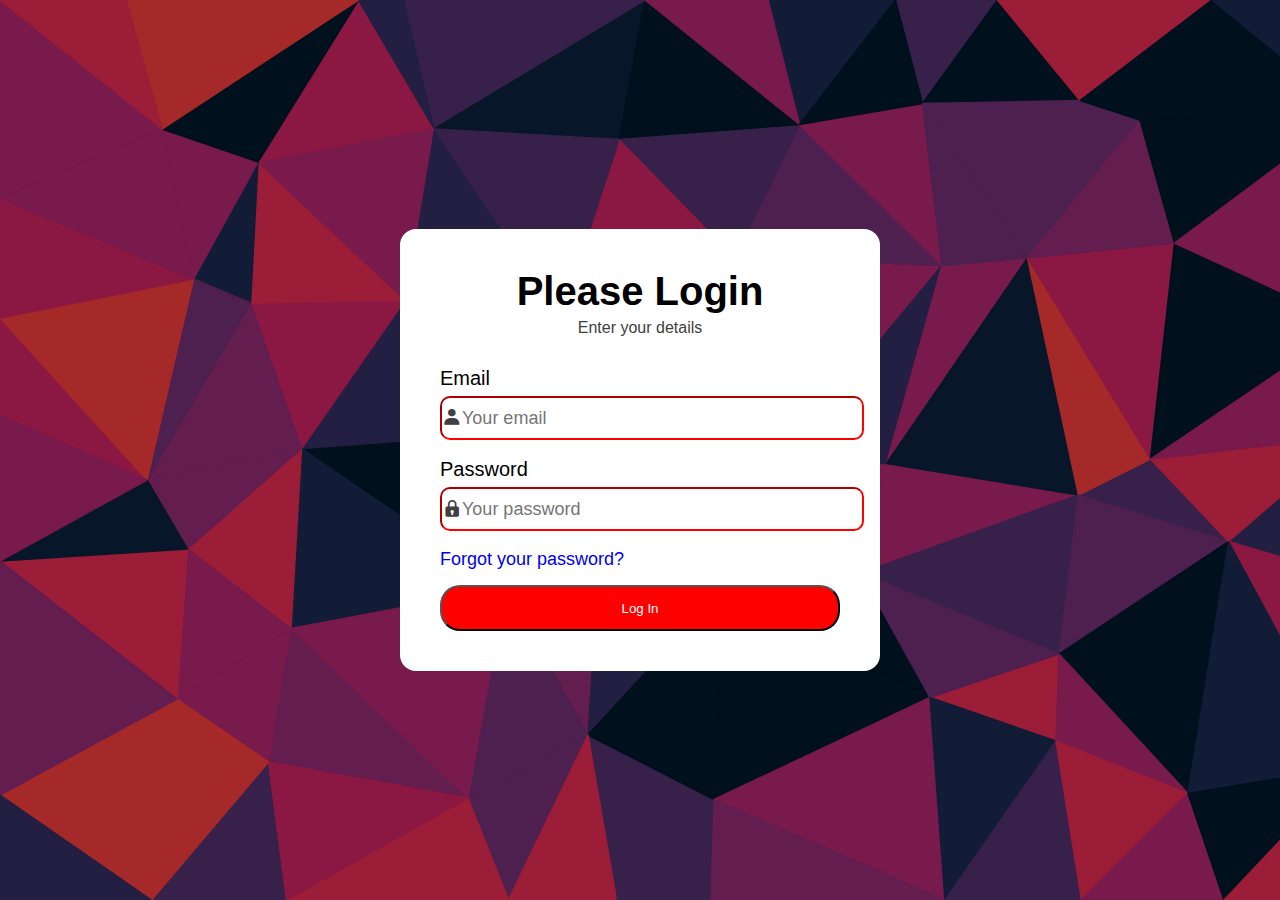
<file: index.html>
<!DOCTYPE html>
<html lang="en">
<head>
    <meta charset="UTF-8">
    <meta http-equiv="X-UA-Compatible" content="IE=edge">
    <meta name="viewport" content="width=device-width, initial-scale=1.0">
    <title>Document</title>
    <!-- css -->
    <!-- <link rel="stylesheet" href="main.css"> -->
    <link rel="stylesheet" href="css/login.css">
    <!-- boxIcons -->
    <link href='https://unpkg.com/boxicons@2.1.4/css/boxicons.min.css' rel='stylesheet'>

</head>
<body>
    <div class="login-box">
        <h2>Please Login</h2>
        <p>Enter your details</p>
        
        <form action="">
            <div class="form-group">
                <label for="email">
                    Email
                </label>
                <i class="bx bxs-user"></i>
                <input type="email" name="" id="" placeholder="Your email">
            </div>
            <!--  -->
            <div class="form-group">
                <label for="password">
                    Password
                </label>
                <i class="bx bxs-lock"></i>
                <input type="password" name="" id="" placeholder="Your password">
            </div>
            <!--  -->

            <a href="#" class="forgot">
                Forgot your password?
            </a> <br>

            <input type="submit" value="Log In">
        </form>

    </div>
</body>
</html>
</file>
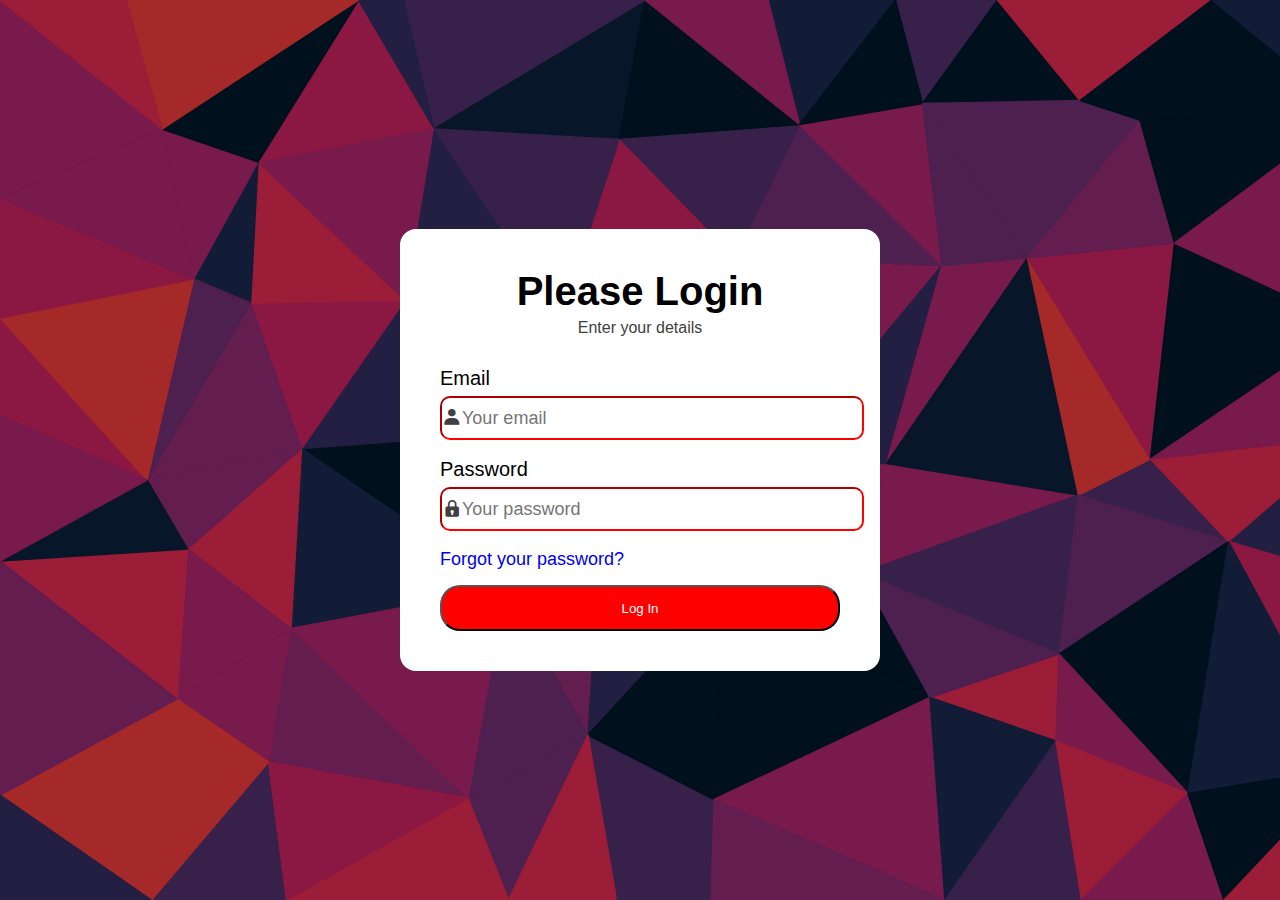
<file: login.html>
<!DOCTYPE html>
<html lang="en">
<head>
    <meta charset="UTF-8">
    <meta http-equiv="X-UA-Compatible" content="IE=edge">
    <meta name="viewport" content="width=device-width, initial-scale=1.0">
    <title>Document</title>
    <!-- css -->
    <!-- <link rel="stylesheet" href="main.css"> -->
    <link rel="stylesheet" href="css/login.css">
    <!-- boxIcons -->
    <link href='https://unpkg.com/boxicons@2.1.4/css/boxicons.min.css' rel='stylesheet'>

</head>
<body>
    <div class="login-box">
        <h2>Please Login</h2>
        <p>Enter your details</p>
        
        <form action="">
            <div class="form-group">
                <label for="email">
                    Email
                </label>
                <i class="bx bxs-user"></i>
                <input type="email" name="" id="" placeholder="Your email">
            </div>
            <!--  -->
            <div class="form-group">
                <label for="password">
                    Password
                </label>
                <i class="bx bxs-lock"></i>
                <input type="password" name="" id="" placeholder="Your password">
            </div>
            <!--  -->

            <a href="#" class="forgot">
                Forgot your password?
            </a> <br>

            <input type="submit" value="Log In">
        </form>

    </div>
</body>
</html>
</file>
<file: css/login.css>
*{
    margin: 0;
    padding: 0;
    /* border: 0; */
    /* outline: 0; */
    /* box-sizing: border-box; */
    font-family: Arial, Helvetica, sans-serif;
}
body{
    height: 100vh;
    display: flex;
    align-items: center;
    justify-content: center;
    background-image: url('../images/low-poly-grid-haikei.svg');
    background-size: cover;
    animation: move 15s linear alternate infinite;
}
@keyframes move{
    50%{
        background-position: 50%;
    }
}

.login-box{
    width: 400px;
    /* height: min-content; */
    padding: 40px;
    background-color: #fff;
    text-align: center;
    border-radius: 16px;
  
}
.login-box h2{
    font-size: 40px;

}
.login-box p{
    color: #404040;
    margin-top: 5px;
}

form{
    text-align: left;
    margin-top: 30px;
}

form .form-group{
    margin: 18px 0;
}
form .form-group label{
    display: block;
    font-size: 20px;
    
}
form .form-group input{
    width: 100%;
    height: 40px;
    margin-top: 6px;
    padding: 0 0 0 34px;
    border-radius: 10px;   
    font-size: 18px;
    color: #404040;
    
}

form .form-group input:focus{
    border-color: red;
    box-shadow: 0 0 10px red ;
}

form .form-group input:valid{
    border-color: red;
    background-color: #fff;
}

form .form-group i {
    position: absolute;
    color: #404040;
    font-size: 20px;
    transform: translateX(2px) translateY(17px);
}
form .form-group input{
    padding-left: 20px;
}

form .forgot{
    text-decoration: none;
    font-size: 18px;
}

form input[type="submit"]{
    width: 100%;
    margin-top: 15px;
    height: 46px;
    border-radius: 20px;
    color: white;
    background-color: red;
}
</file>
